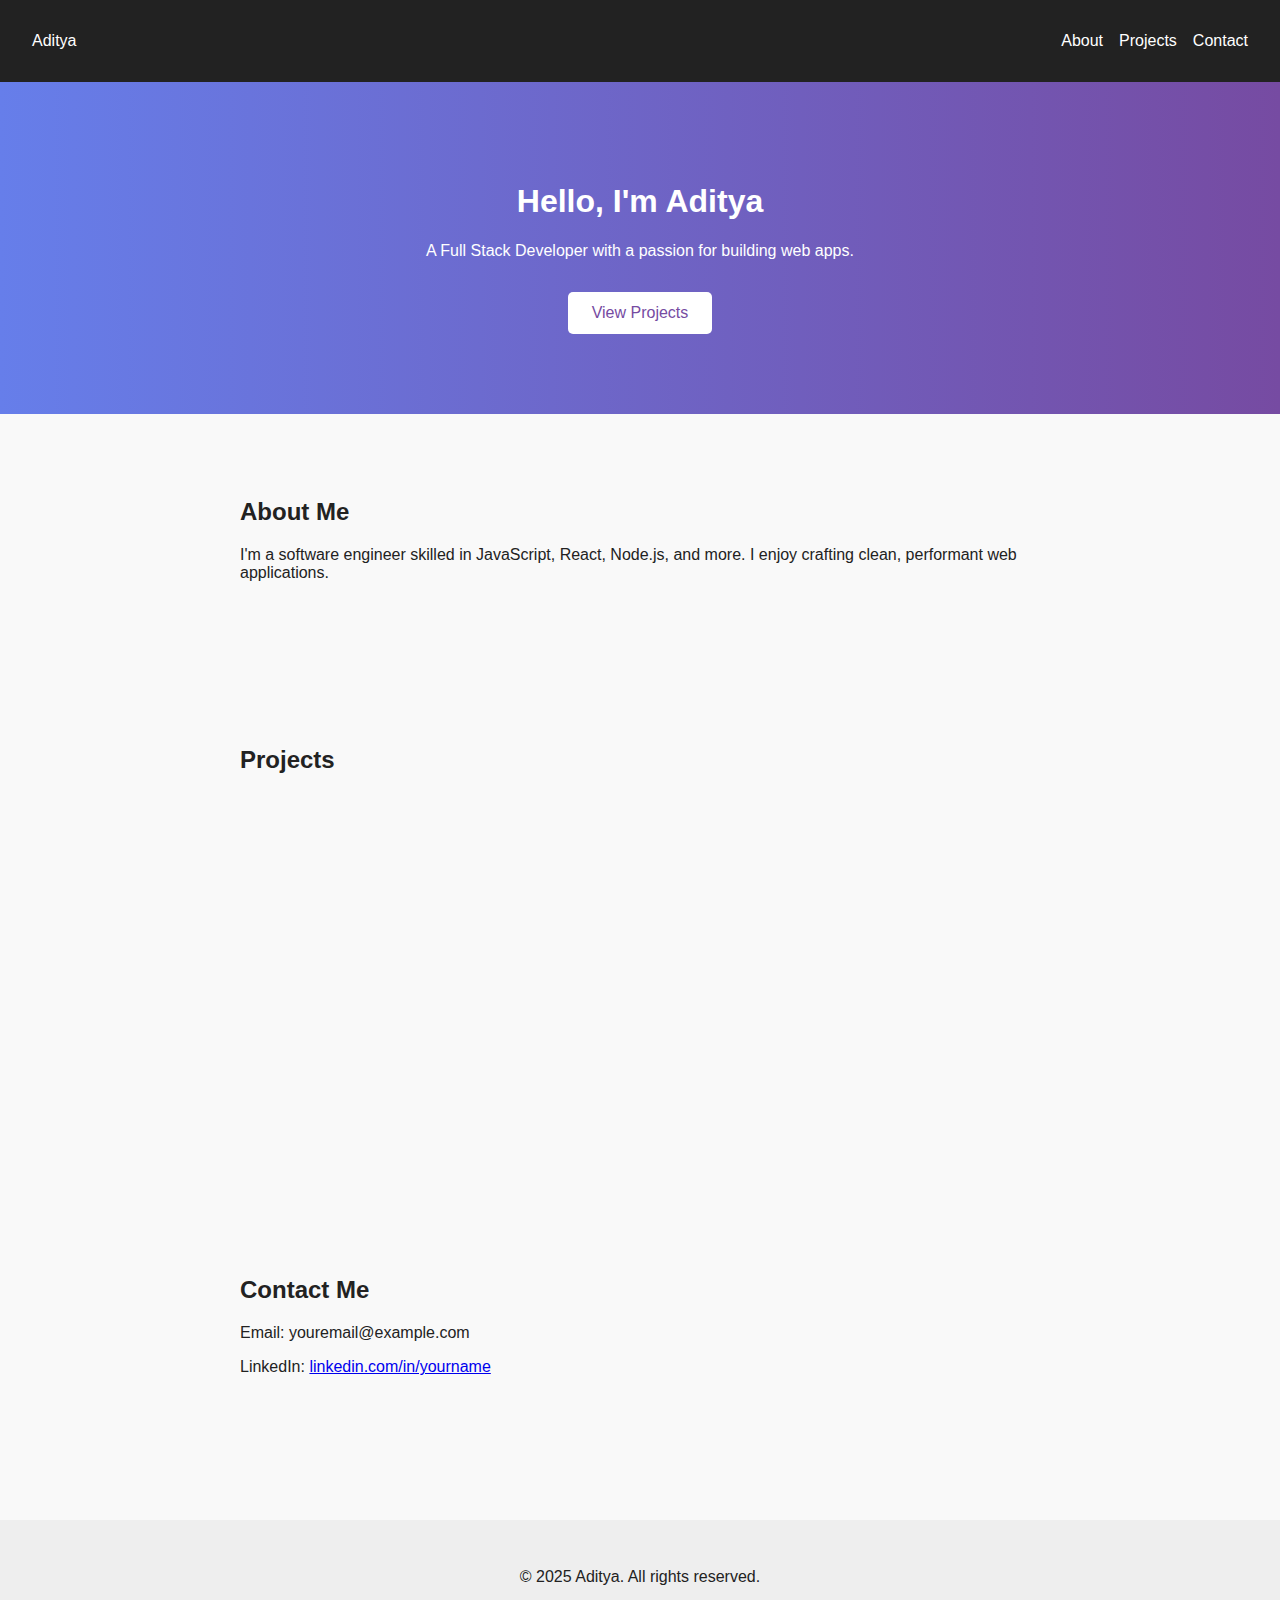
<file: Index.html>
<!DOCTYPE html>
<html lang="en">
<head>
  <meta charset="UTF-8" />
  <meta name="viewport" content="width=device-width, initial-scale=1.0"/>
  <title>Aditya | Portfolio</title>
  <link rel="stylesheet" href="style.css"/>
</head>
<body>
  <header class="navbar">
    <div class="logo">Aditya</div>
    <nav>
      <ul>
        <li><a href="#about">About</a></li>
        <li><a href="#projects">Projects</a></li>
        <li><a href="#contact">Contact</a></li>
      </ul>
    </nav>
  </header>

  <section class="hero">
    <h1>Hello, I'm Aditya</h1>
    <p>A Full Stack Developer with a passion for building web apps.</p>
    <a href="#projects" class="btn">View Projects</a>
  </section>

  <section id="about" class="section about">
    <h2>About Me</h2>
    <p>
      I'm a software engineer skilled in JavaScript, React, Node.js, and more.
      I enjoy crafting clean, performant web applications.
    </p>
  </section>

  <section id="projects" class="section projects">
    <h2>Projects</h2>
    <div class="project-card">
      <h3>Project One</h3>
      <p>A description of your first project. Maybe a weather app or portfolio site.</p>
      <a href="#" target="_blank">Live Demo</a>
    </div>
    <div class="project-card">
      <h3>Project Two</h3>
      <p>Description for another featured project. Maybe a to-do app or backend API.</p>
      <a href="#" target="_blank">GitHub Repo</a>
    </div>
  </section>

  <section id="contact" class="section contact">
    <h2>Contact Me</h2>
    <p>Email: youremail@example.com</p>
    <p>LinkedIn: <a href="#" target="_blank">linkedin.com/in/yourname</a></p>
  </section>

  <footer>
    <p>&copy; 2025 Aditya. All rights reserved.</p>
  </footer>
  <script src="script.js"></script>
</body>
</html>
</file>
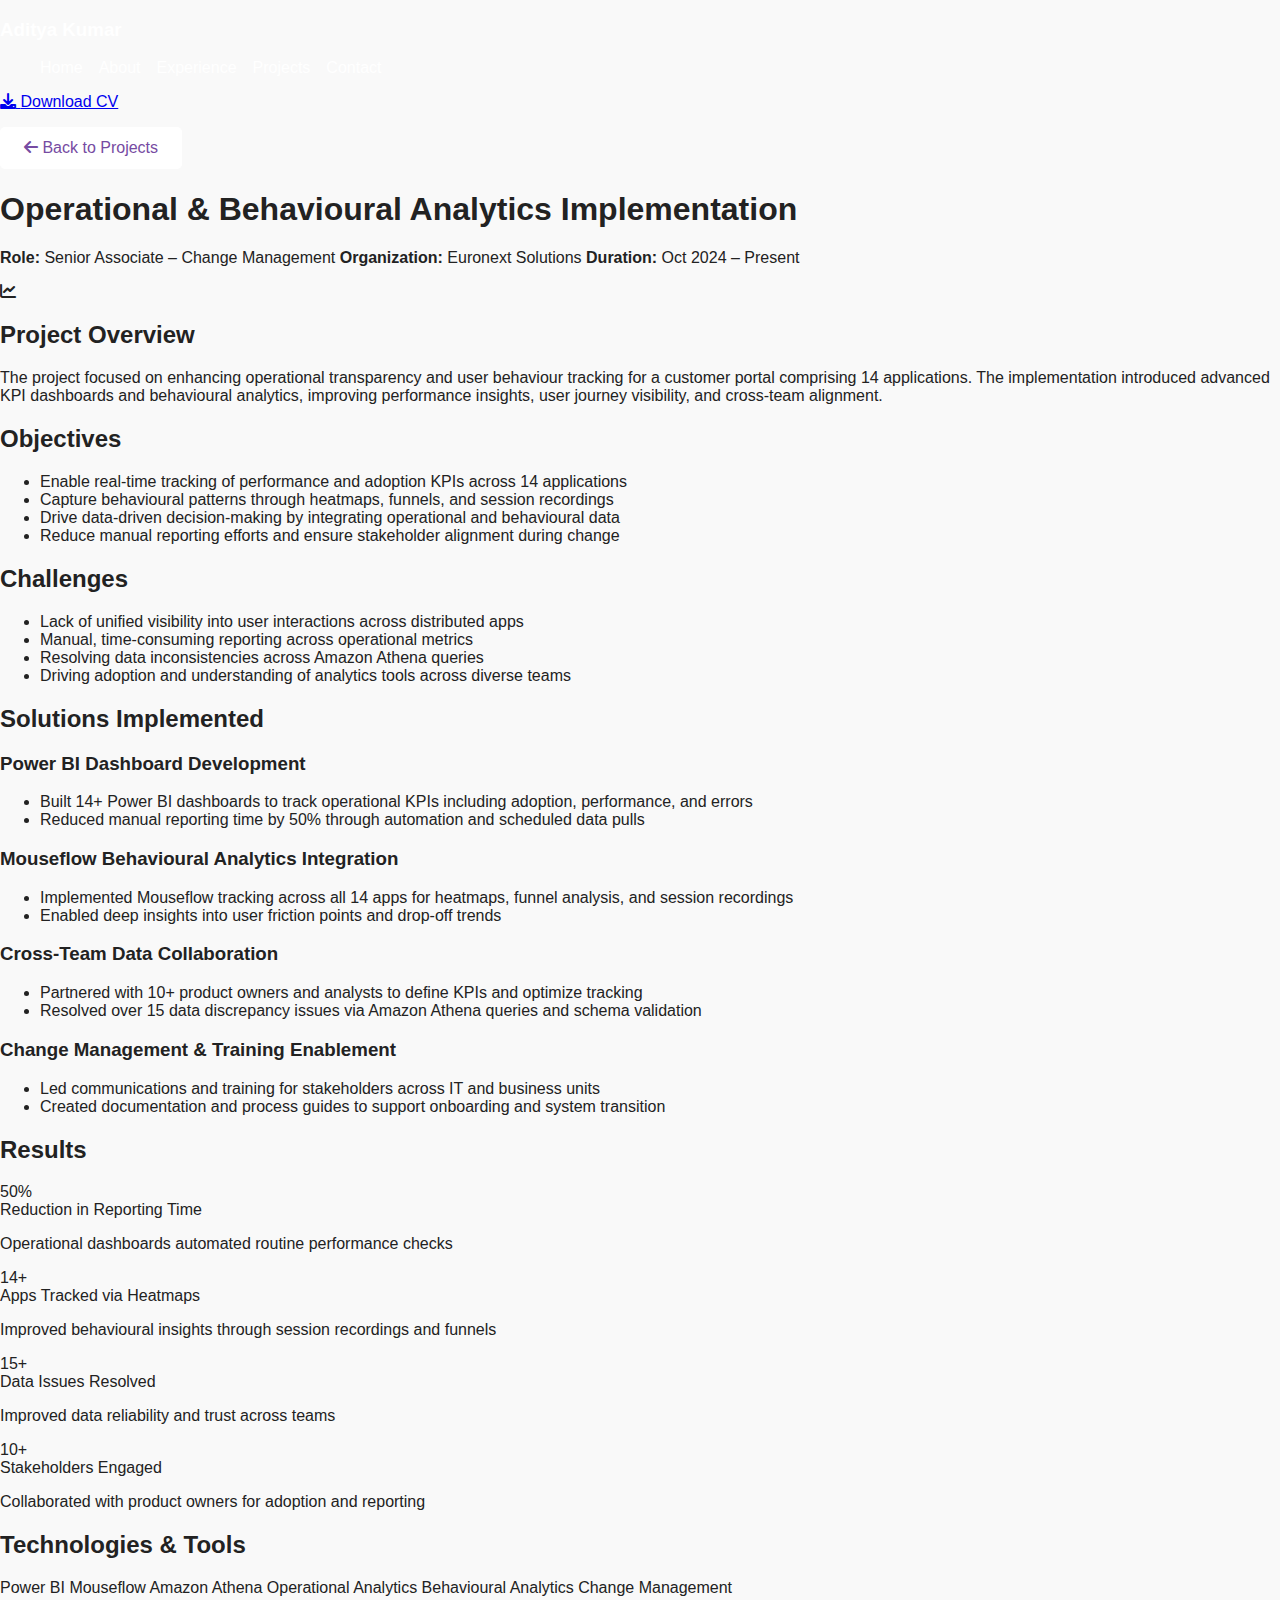
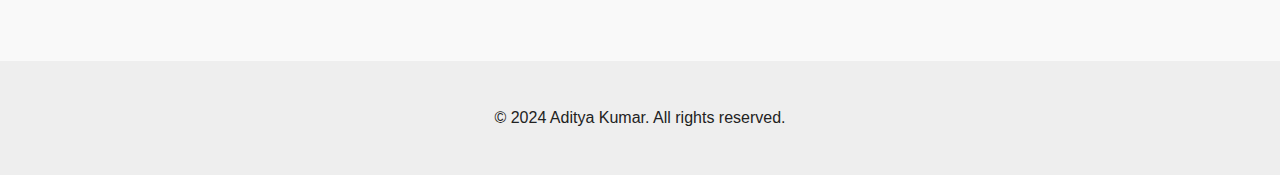
<file: Analytics.html>
<!DOCTYPE html>
<html lang="en">
<head>
    <meta charset="UTF-8">
    <meta name="viewport" content="width=device-width, initial-scale=1.0">
    <title>Operational & Behavioural Analytics - Aditya Kumar</title>
    <link rel="stylesheet" href="style.css">
    <link href="https://fonts.googleapis.com/css2?family=Inter:wght@300;400;500;600;700&display=swap" rel="stylesheet">
    <link href="https://cdnjs.cloudflare.com/ajax/libs/font-awesome/6.0.0/css/all.min.css" rel="stylesheet">
</head>
<body>
    <!-- Navigation -->
    <nav class="navbar">
        <div class="nav-container">
            <div class="nav-logo">
                <h3><a href="index.html">Aditya Kumar</a></h3>
            </div>
            <ul class="nav-menu">
                <li><a href="index.html#home" class="nav-link">Home</a></li>
                <li><a href="index.html#about" class="nav-link">About</a></li>
                <li><a href="index.html#experience" class="nav-link">Experience</a></li>
                <li><a href="index.html#projects" class="nav-link">Projects</a></li>
                <li><a href="index.html#contact" class="nav-link">Contact</a></li>
            </ul>
        </div>
    </nav>

    <!-- Sticky Download CV Button -->
    <div class="download-cv-btn">
        <a href="https://drive.google.com/file/d/1VFU47vDuNIZg5O_opxs4gQQQnoECKzjr/view?usp=sharing" target="_blank" class="btn-download-cv">
            <i class="fas fa-download"></i>
            <span>Download CV</span>
        </a>
    </div>

    <!-- Project Hero Section -->
    <section class="project-hero">
        <div class="container">
            <div class="project-hero-content">
                <div class="back-button">
                    <a href="index.html#projects" class="btn btn-secondary">
                        <i class="fas fa-arrow-left"></i> Back to Projects
                    </a>
                </div>
                <h1>Operational & Behavioural Analytics Implementation</h1>
                <p class="project-meta">
                    <span><strong>Role:</strong> Senior Associate – Change Management</span>
                    <span><strong>Organization:</strong> Euronext Solutions</span>
                    <span><strong>Duration:</strong> Oct 2024 – Present</span>
                </p>
            </div>
        </div>
    </section>

    <!-- Project Details -->
    <section class="project-details">
        <div class="container">
            <div class="project-image-container">
                <div class="project-visual">
                    <i class="fas fa-chart-line"></i>
                </div>
            </div>

            <div class="project-content">
                <div class="content-section">
                    <h2>Project Overview</h2>
                    <p>
                        The project focused on enhancing operational transparency and user behaviour tracking for a customer portal comprising 14 applications. The implementation introduced advanced KPI dashboards and behavioural analytics, improving performance insights, user journey visibility, and cross-team alignment.
                    </p>
                </div>

                <div class="content-section">
                    <h2>Objectives</h2>
                    <ul class="objectives-list">
                        <li>Enable real-time tracking of performance and adoption KPIs across 14 applications</li>
                        <li>Capture behavioural patterns through heatmaps, funnels, and session recordings</li>
                        <li>Drive data-driven decision-making by integrating operational and behavioural data</li>
                        <li>Reduce manual reporting efforts and ensure stakeholder alignment during change</li>
                    </ul>
                </div>

                <div class="content-section">
                    <h2>Challenges</h2>
                    <ul class="challenges-list">
                        <li>Lack of unified visibility into user interactions across distributed apps</li>
                        <li>Manual, time-consuming reporting across operational metrics</li>
                        <li>Resolving data inconsistencies across Amazon Athena queries</li>
                        <li>Driving adoption and understanding of analytics tools across diverse teams</li>
                    </ul>
                </div>

                <div class="content-section">
                    <h2>Solutions Implemented</h2>

                    <div class="solution-block">
                        <h3>Power BI Dashboard Development</h3>
                        <ul>
                            <li>Built 14+ Power BI dashboards to track operational KPIs including adoption, performance, and errors</li>
                            <li>Reduced manual reporting time by 50% through automation and scheduled data pulls</li>
                        </ul>
                    </div>

                    <div class="solution-block">
                        <h3>Mouseflow Behavioural Analytics Integration</h3>
                        <ul>
                            <li>Implemented Mouseflow tracking across all 14 apps for heatmaps, funnel analysis, and session recordings</li>
                            <li>Enabled deep insights into user friction points and drop-off trends</li>
                        </ul>
                    </div>

                    <div class="solution-block">
                        <h3>Cross-Team Data Collaboration</h3>
                        <ul>
                            <li>Partnered with 10+ product owners and analysts to define KPIs and optimize tracking</li>
                            <li>Resolved over 15 data discrepancy issues via Amazon Athena queries and schema validation</li>
                        </ul>
                    </div>

                    <div class="solution-block">
                        <h3>Change Management & Training Enablement</h3>
                        <ul>
                            <li>Led communications and training for stakeholders across IT and business units</li>
                            <li>Created documentation and process guides to support onboarding and system transition</li>
                        </ul>
                    </div>
                </div>

                <div class="content-section">
                    <h2>Results</h2>
                    <div class="results-grid">
                        <div class="result-card">
                            <div class="result-number">50%</div>
                            <div class="result-label">Reduction in Reporting Time</div>
                            <p>Operational dashboards automated routine performance checks</p>
                        </div>
                        <div class="result-card">
                            <div class="result-number">14+</div>
                            <div class="result-label">Apps Tracked via Heatmaps</div>
                            <p>Improved behavioural insights through session recordings and funnels</p>
                        </div>
                        <div class="result-card">
                            <div class="result-number">15+</div>
                            <div class="result-label">Data Issues Resolved</div>
                            <p>Improved data reliability and trust across teams</p>
                        </div>
                        <div class="result-card">
                            <div class="result-number">10+</div>
                            <div class="result-label">Stakeholders Engaged</div>
                            <p>Collaborated with product owners for adoption and reporting</p>
                        </div>
                    </div>
                </div>

                <div class="content-section">
                    <h2>Technologies & Tools</h2>
                    <div class="tech-tags">
                        <span class="tech-tag">Power BI</span>
                        <span class="tech-tag">Mouseflow</span>
                        <span class="tech-tag">Amazon Athena</span>
                        <span class="tech-tag">Operational Analytics</span>
                        <span class="tech-tag">Behavioural Analytics</span>
                        <span class="tech-tag">Change Management</span>
                    </div>
                </div>
            </div>
        </div>
    </section>

    <!-- Footer -->
    <footer class="footer">
        <div class="container">
            <p>&copy; 2024 Aditya Kumar. All rights reserved.</p>
        </div>
    </footer>
</body>
</html>
</file>
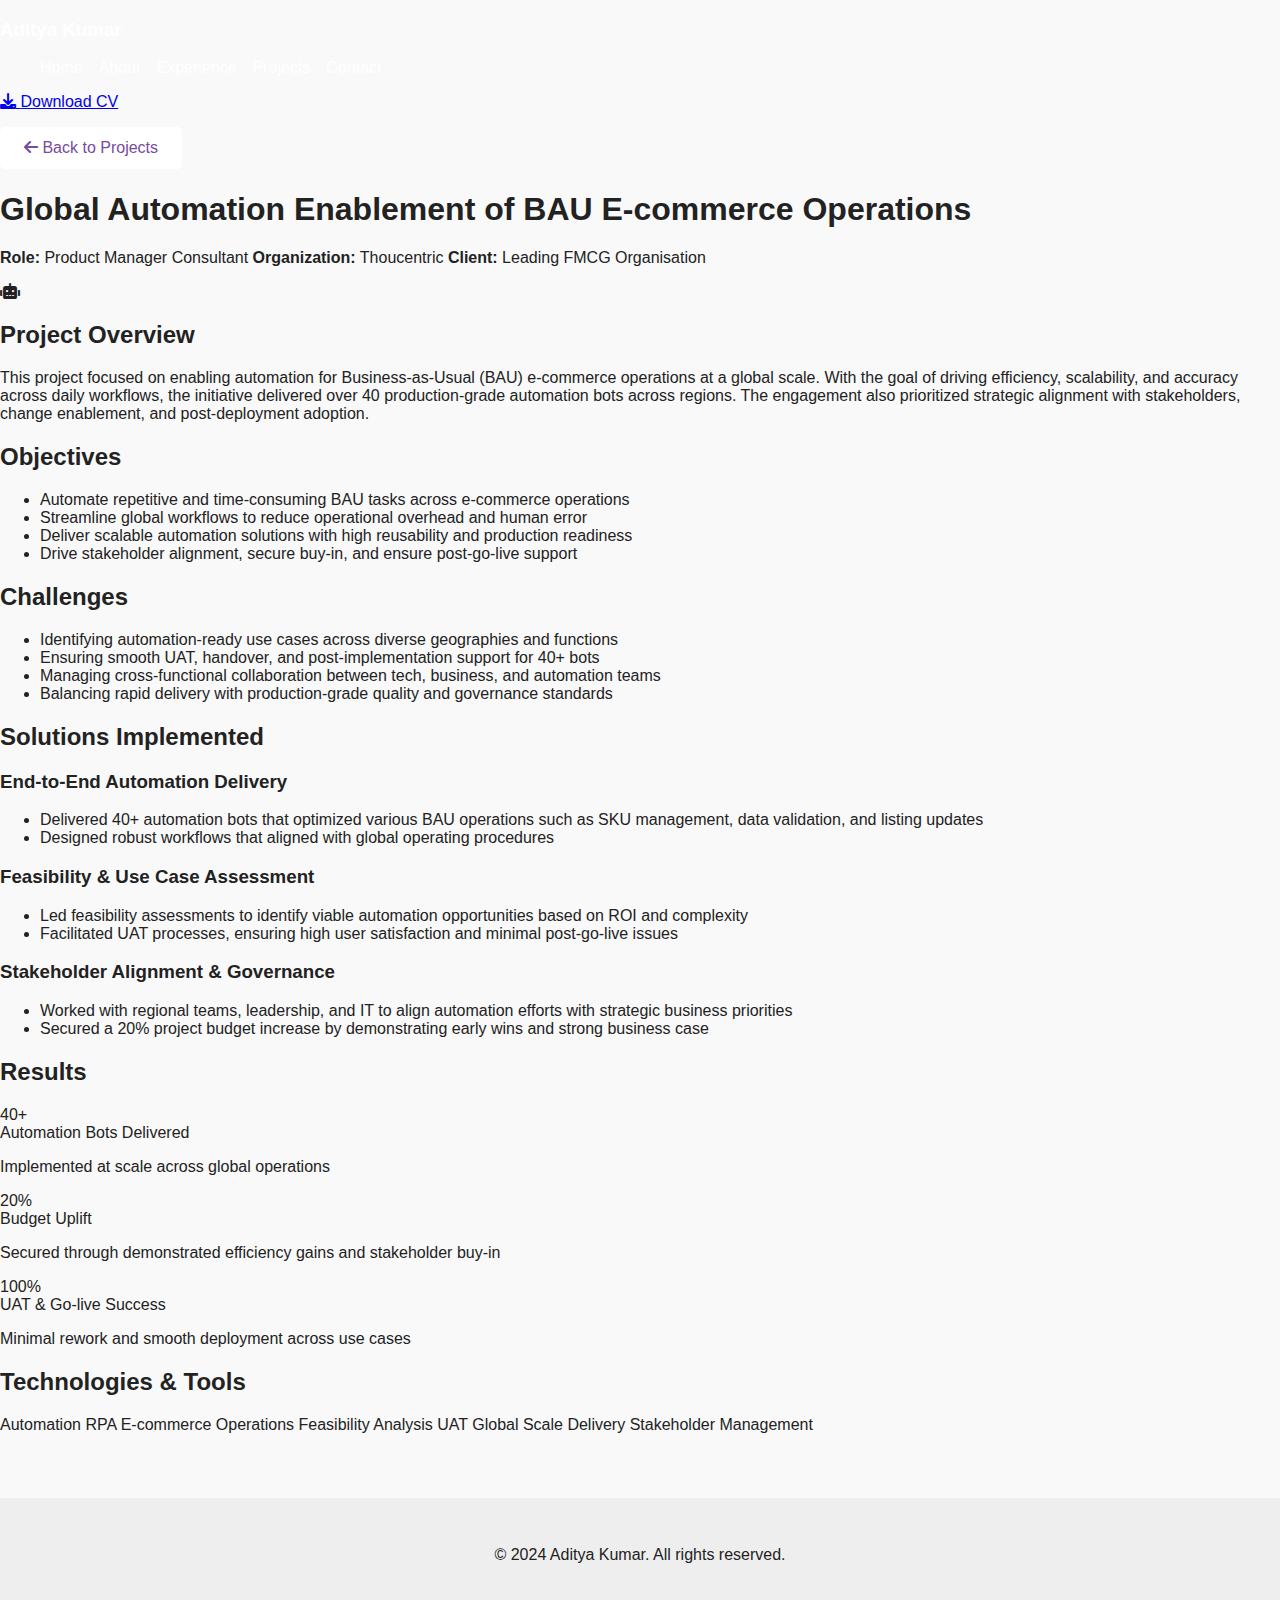
<file: Process Automation.html>
<!DOCTYPE html>
<html lang="en">
<head>
    <meta charset="UTF-8">
    <meta name="viewport" content="width=device-width, initial-scale=1.0">
    <title>BAU E-commerce Automation - Aditya Kumar</title>
    <link rel="stylesheet" href="style.css">
    <link href="https://fonts.googleapis.com/css2?family=Inter:wght@300;400;500;600;700&display=swap" rel="stylesheet">
    <link href="https://cdnjs.cloudflare.com/ajax/libs/font-awesome/6.0.0/css/all.min.css" rel="stylesheet">
</head>
<body>
    <!-- Navigation -->
    <nav class="navbar">
        <div class="nav-container">
            <div class="nav-logo">
                <h3><a href="index.html">Aditya Kumar</a></h3>
            </div>
            <ul class="nav-menu">
                <li><a href="index.html#home" class="nav-link">Home</a></li>
                <li><a href="index.html#about" class="nav-link">About</a></li>
                <li><a href="index.html#experience" class="nav-link">Experience</a></li>
                <li><a href="index.html#projects" class="nav-link">Projects</a></li>
                <li><a href="index.html#contact" class="nav-link">Contact</a></li>
            </ul>
        </div>
    </nav>

    <!-- Sticky Download CV Button -->
    <div class="download-cv-btn">
        <a href="https://drive.google.com/file/d/1VFU47vDuNIZg5O_opxs4gQQQnoECKzjr/view?usp=sharing" target="_blank" class="btn-download-cv">
            <i class="fas fa-download"></i>
            <span>Download CV</span>
        </a>
    </div>

    <!-- Project Hero Section -->
    <section class="project-hero">
        <div class="container">
            <div class="project-hero-content">
                <div class="back-button">
                    <a href="index.html#projects" class="btn btn-secondary">
                        <i class="fas fa-arrow-left"></i> Back to Projects
                    </a>
                </div>
                <h1>Global Automation Enablement of BAU E-commerce Operations</h1>
                <p class="project-meta">
                    <span><strong>Role:</strong> Product Manager Consultant</span>
                    <span><strong>Organization:</strong> Thoucentric</span>
                    <span><strong>Client:</strong> Leading FMCG Organisation</span>
                </p>
            </div>
        </div>
    </section>

    <!-- Project Details -->
    <section class="project-details">
        <div class="container">
            <div class="project-image-container">
                <div class="project-visual">
                    <i class="fas fa-robot"></i>
                </div>
            </div>

            <div class="project-content">
                <div class="content-section">
                    <h2>Project Overview</h2>
                    <p>
                        This project focused on enabling automation for Business-as-Usual (BAU) e-commerce operations at a global scale. With the goal of driving efficiency, scalability, and accuracy across daily workflows, the initiative delivered over 40 production-grade automation bots across regions. The engagement also prioritized strategic alignment with stakeholders, change enablement, and post-deployment adoption.
                    </p>
                </div>

                <div class="content-section">
                    <h2>Objectives</h2>
                    <ul class="objectives-list">
                        <li>Automate repetitive and time-consuming BAU tasks across e-commerce operations</li>
                        <li>Streamline global workflows to reduce operational overhead and human error</li>
                        <li>Deliver scalable automation solutions with high reusability and production readiness</li>
                        <li>Drive stakeholder alignment, secure buy-in, and ensure post-go-live support</li>
                    </ul>
                </div>

                <div class="content-section">
                    <h2>Challenges</h2>
                    <ul class="challenges-list">
                        <li>Identifying automation-ready use cases across diverse geographies and functions</li>
                        <li>Ensuring smooth UAT, handover, and post-implementation support for 40+ bots</li>
                        <li>Managing cross-functional collaboration between tech, business, and automation teams</li>
                        <li>Balancing rapid delivery with production-grade quality and governance standards</li>
                    </ul>
                </div>

                <div class="content-section">
                    <h2>Solutions Implemented</h2>

                    <div class="solution-block">
                        <h3>End-to-End Automation Delivery</h3>
                        <ul>
                            <li>Delivered 40+ automation bots that optimized various BAU operations such as SKU management, data validation, and listing updates</li>
                            <li>Designed robust workflows that aligned with global operating procedures</li>
                        </ul>
                    </div>

                    <div class="solution-block">
                        <h3>Feasibility & Use Case Assessment</h3>
                        <ul>
                            <li>Led feasibility assessments to identify viable automation opportunities based on ROI and complexity</li>
                            <li>Facilitated UAT processes, ensuring high user satisfaction and minimal post-go-live issues</li>
                        </ul>
                    </div>

                    <div class="solution-block">
                        <h3>Stakeholder Alignment & Governance</h3>
                        <ul>
                            <li>Worked with regional teams, leadership, and IT to align automation efforts with strategic business priorities</li>
                            <li>Secured a 20% project budget increase by demonstrating early wins and strong business case</li>
                        </ul>
                    </div>
                </div>

                <div class="content-section">
                    <h2>Results</h2>
                    <div class="results-grid">
                        <div class="result-card">
                            <div class="result-number">40+</div>
                            <div class="result-label">Automation Bots Delivered</div>
                            <p>Implemented at scale across global operations</p>
                        </div>
                        <div class="result-card">
                            <div class="result-number">20%</div>
                            <div class="result-label">Budget Uplift</div>
                            <p>Secured through demonstrated efficiency gains and stakeholder buy-in</p>
                        </div>
                        <div class="result-card">
                            <div class="result-number">100%</div>
                            <div class="result-label">UAT & Go-live Success</div>
                            <p>Minimal rework and smooth deployment across use cases</p>
                        </div>
                    </div>
                </div>

                <div class="content-section">
                    <h2>Technologies & Tools</h2>
                    <div class="tech-tags">
                        <span class="tech-tag">Automation</span>
                        <span class="tech-tag">RPA</span>
                        <span class="tech-tag">E-commerce Operations</span>
                        <span class="tech-tag">Feasibility Analysis</span>
                        <span class="tech-tag">UAT</span>
                        <span class="tech-tag">Global Scale Delivery</span>
                        <span class="tech-tag">Stakeholder Management</span>
                    </div>
                </div>
            </div>
        </div>
    </section>

    <!-- Footer -->
    <footer class="footer">
        <div class="container">
            <p>&copy; 2024 Aditya Kumar. All rights reserved.</p>
        </div>
    </footer>
</body>
</html>
</file>
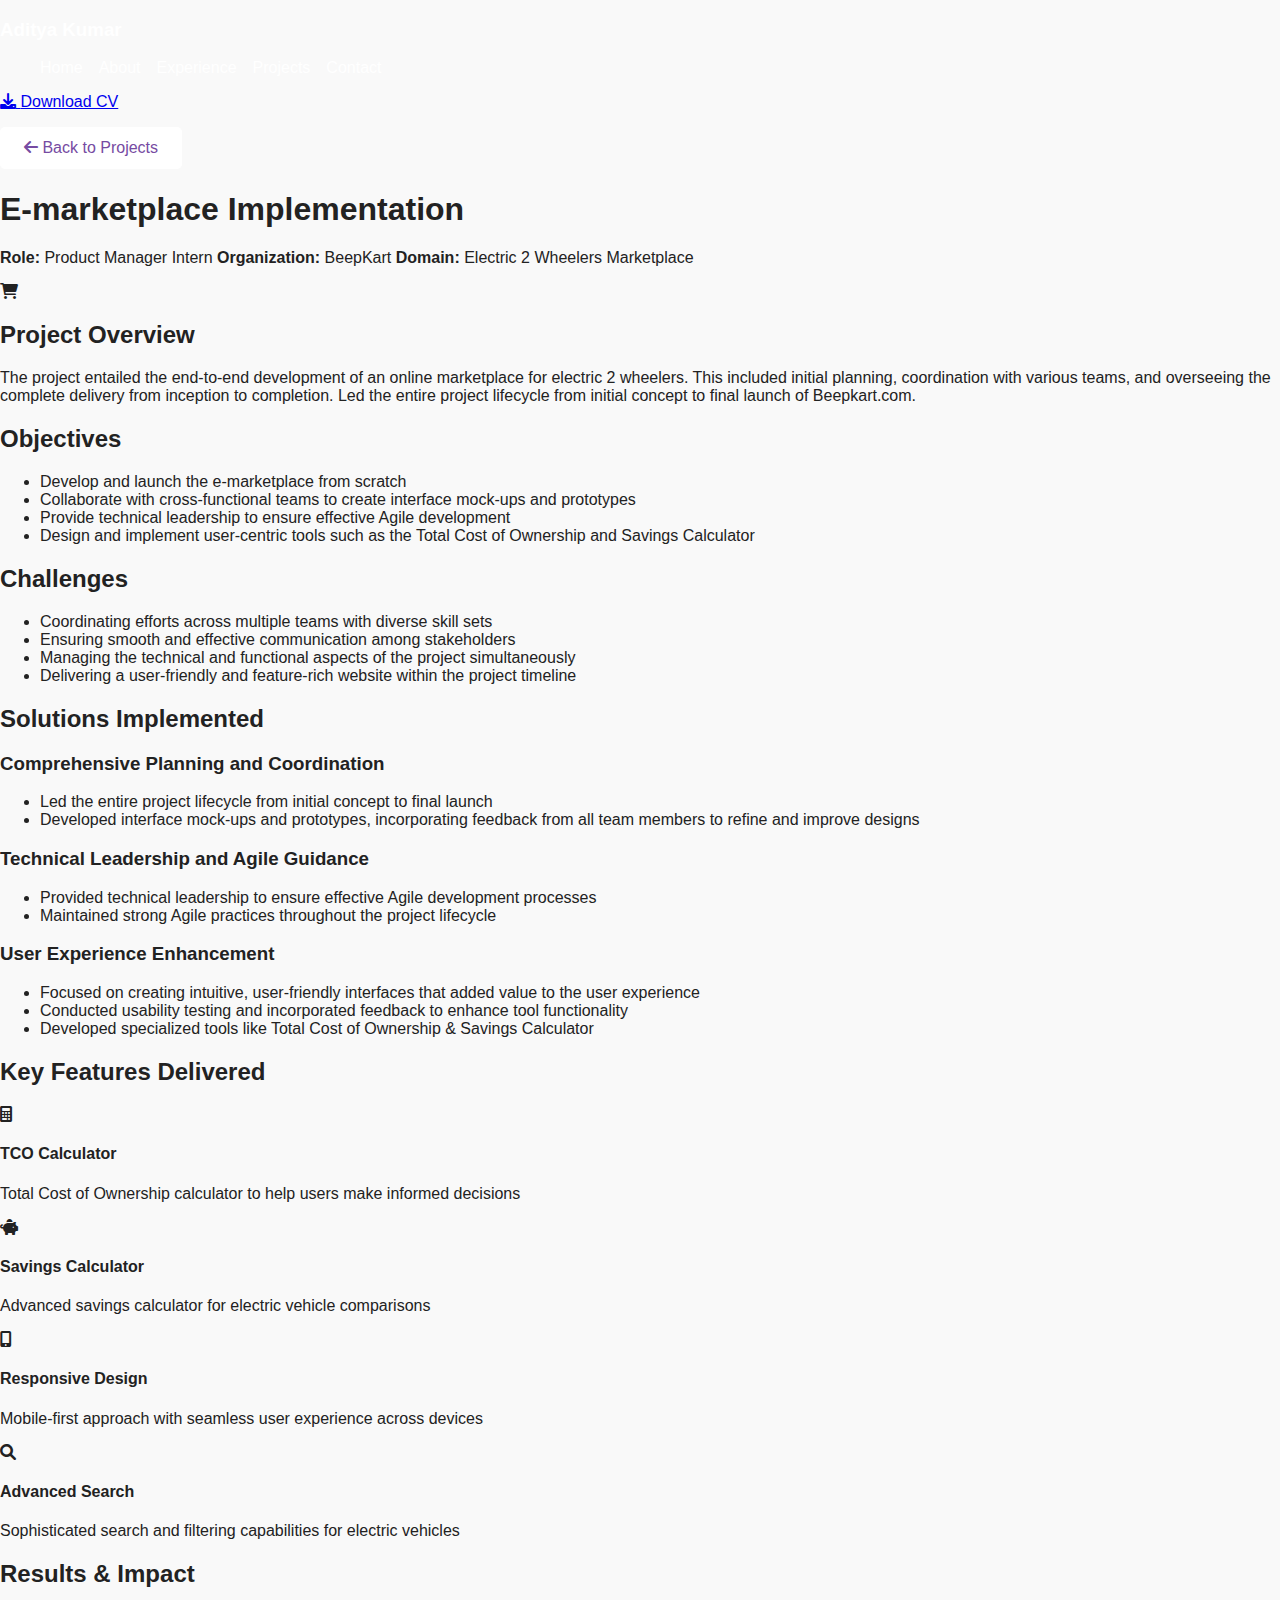
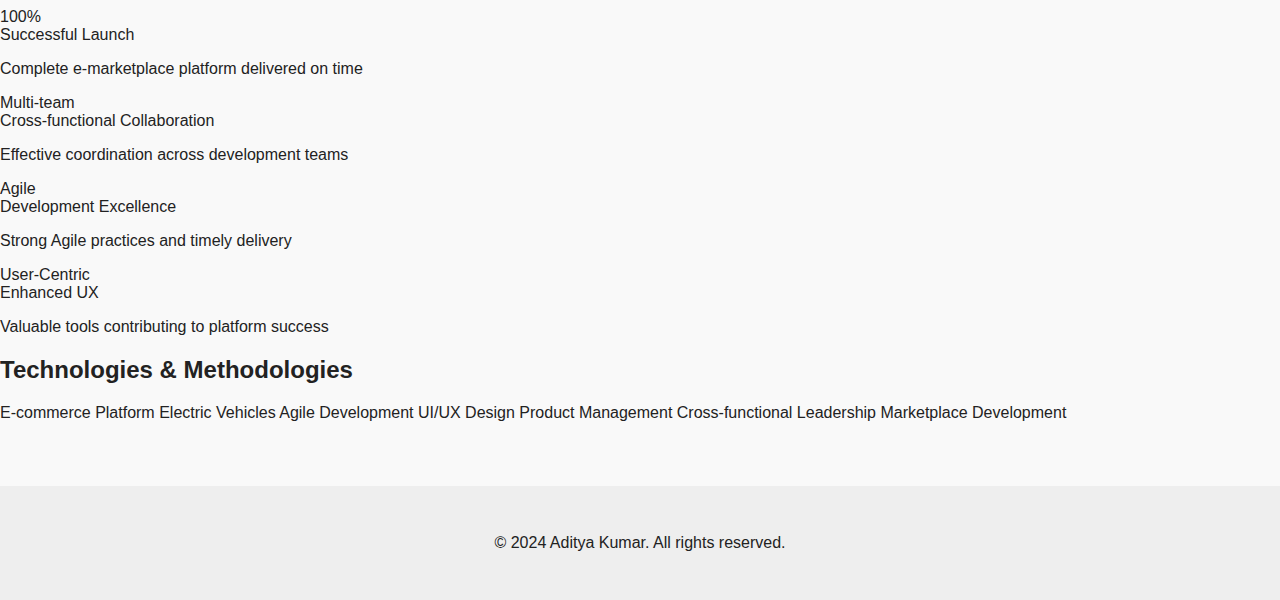
<file: project-beepkart.html>
<!DOCTYPE html>
<html lang="en">
<head>
    <meta charset="UTF-8">
    <meta name="viewport" content="width=device-width, initial-scale=1.0">
    <title>E-marketplace Implementation - Aditya Kumar</title>
    <link rel="stylesheet" href="style.css">
    <link href="https://fonts.googleapis.com/css2?family=Inter:wght@300;400;500;600;700&display=swap" rel="stylesheet">
    <link href="https://cdnjs.cloudflare.com/ajax/libs/font-awesome/6.0.0/css/all.min.css" rel="stylesheet">
</head>
<body>
    <!-- Navigation -->
    <nav class="navbar">
        <div class="nav-container">
            <div class="nav-logo">
                <h3><a href="index.html">Aditya Kumar</a></h3>
            </div>
            <ul class="nav-menu">
                <li><a href="index.html#home" class="nav-link">Home</a></li>
                <li><a href="index.html#about" class="nav-link">About</a></li>
                <li><a href="index.html#experience" class="nav-link">Experience</a></li>
                <li><a href="index.html#projects" class="nav-link">Projects</a></li>
                <li><a href="index.html#contact" class="nav-link">Contact</a></li>
            </ul>
        </div>
    </nav>

    <!-- Sticky Download CV Button -->
    <div class="download-cv-btn">
        <a href="https://drive.google.com/file/d/1VFU47vDuNIZg5O_opxs4gQQQnoECKzjr/view?usp=sharing" target="_blank" class="btn-download-cv">
            <i class="fas fa-download"></i>
            <span>Download CV</span>
        </a>
    </div>

    <!-- Project Hero Section -->
    <section class="project-hero">
        <div class="container">
            <div class="project-hero-content">
                <div class="back-button">
                    <a href="index.html#projects" class="btn btn-secondary">
                        <i class="fas fa-arrow-left"></i> Back to Projects
                    </a>
                </div>
                <h1>E-marketplace Implementation</h1>
                <p class="project-meta">
                    <span><strong>Role:</strong> Product Manager Intern</span>
                    <span><strong>Organization:</strong> BeepKart</span>
                    <span><strong>Domain:</strong> Electric 2 Wheelers Marketplace</span>
                </p>
            </div>
        </div>
    </section>

    <!-- Project Details -->
    <section class="project-details">
        <div class="container">
            <div class="project-image-container">
                <div class="project-visual">
                    <i class="fas fa-shopping-cart"></i>
                </div>
            </div>

            <div class="project-content">
                <div class="content-section">
                    <h2>Project Overview</h2>
                    <p>The project entailed the end-to-end development of an online marketplace for electric 2 wheelers. This included initial planning, coordination with various teams, and overseeing the complete delivery from inception to completion. Led the entire project lifecycle from initial concept to final launch of Beepkart.com.</p>
                </div>

                <div class="content-section">
                    <h2>Objectives</h2>
                    <ul class="objectives-list">
                        <li>Develop and launch the e-marketplace from scratch</li>
                        <li>Collaborate with cross-functional teams to create interface mock-ups and prototypes</li>
                        <li>Provide technical leadership to ensure effective Agile development</li>
                        <li>Design and implement user-centric tools such as the Total Cost of Ownership and Savings Calculator</li>
                    </ul>
                </div>

                <div class="content-section">
                    <h2>Challenges</h2>
                    <ul class="challenges-list">
                        <li>Coordinating efforts across multiple teams with diverse skill sets</li>
                        <li>Ensuring smooth and effective communication among stakeholders</li>
                        <li>Managing the technical and functional aspects of the project simultaneously</li>
                        <li>Delivering a user-friendly and feature-rich website within the project timeline</li>
                    </ul>
                </div>

                <div class="content-section">
                    <h2>Solutions Implemented</h2>
                    
                    <div class="solution-block">
                        <h3>Comprehensive Planning and Coordination</h3>
                        <ul>
                            <li>Led the entire project lifecycle from initial concept to final launch</li>
                            <li>Developed interface mock-ups and prototypes, incorporating feedback from all team members to refine and improve designs</li>
                        </ul>
                    </div>

                    <div class="solution-block">
                        <h3>Technical Leadership and Agile Guidance</h3>
                        <ul>
                            <li>Provided technical leadership to ensure effective Agile development processes</li>
                            <li>Maintained strong Agile practices throughout the project lifecycle</li>
                        </ul>
                    </div>

                    <div class="solution-block">
                        <h3>User Experience Enhancement</h3>
                        <ul>
                            <li>Focused on creating intuitive, user-friendly interfaces that added value to the user experience</li>
                            <li>Conducted usability testing and incorporated feedback to enhance tool functionality</li>
                            <li>Developed specialized tools like Total Cost of Ownership & Savings Calculator</li>
                        </ul>
                    </div>
                </div>

                <div class="content-section">
                    <h2>Key Features Delivered</h2>
                    <div class="features-grid">
                        <div class="feature-card">
                            <i class="fas fa-calculator"></i>
                            <h4>TCO Calculator</h4>
                            <p>Total Cost of Ownership calculator to help users make informed decisions</p>
                        </div>
                        <div class="feature-card">
                            <i class="fas fa-piggy-bank"></i>
                            <h4>Savings Calculator</h4>
                            <p>Advanced savings calculator for electric vehicle comparisons</p>
                        </div>
                        <div class="feature-card">
                            <i class="fas fa-mobile-alt"></i>
                            <h4>Responsive Design</h4>
                            <p>Mobile-first approach with seamless user experience across devices</p>
                        </div>
                        <div class="feature-card">
                            <i class="fas fa-search"></i>
                            <h4>Advanced Search</h4>
                            <p>Sophisticated search and filtering capabilities for electric vehicles</p>
                        </div>
                    </div>
                </div>

                <div class="content-section">
                    <h2>Results & Impact</h2>
                    <div class="results-grid">
                        <div class="result-card">
                            <div class="result-number">100%</div>
                            <div class="result-label">Successful Launch</div>
                            <p>Complete e-marketplace platform delivered on time</p>
                        </div>
                        <div class="result-card">
                            <div class="result-number">Multi-team</div>
                            <div class="result-label">Cross-functional Collaboration</div>
                            <p>Effective coordination across development teams</p>
                        </div>
                        <div class="result-card">
                            <div class="result-number">Agile</div>
                            <div class="result-label">Development Excellence</div>
                            <p>Strong Agile practices and timely delivery</p>
                        </div>
                        <div class="result-card">
                            <div class="result-number">User-Centric</div>
                            <div class="result-label">Enhanced UX</div>
                            <p>Valuable tools contributing to platform success</p>
                        </div>
                    </div>
                </div>

                <div class="content-section">
                    <h2>Technologies & Methodologies</h2>
                    <div class="tech-tags">
                        <span class="tech-tag">E-commerce Platform</span>
                        <span class="tech-tag">Electric Vehicles</span>
                        <span class="tech-tag">Agile Development</span>
                        <span class="tech-tag">UI/UX Design</span>
                        <span class="tech-tag">Product Management</span>
                        <span class="tech-tag">Cross-functional Leadership</span>
                        <span class="tech-tag">Marketplace Development</span>
                    </div>
                </div>
            </div>
        </div>
    </section>

    <!-- Footer -->
    <footer class="footer">
        <div class="container">
            <p>&copy; 2024 Aditya Kumar. All rights reserved.</p>
        </div>
    </footer>
</body>
</html>
</file>
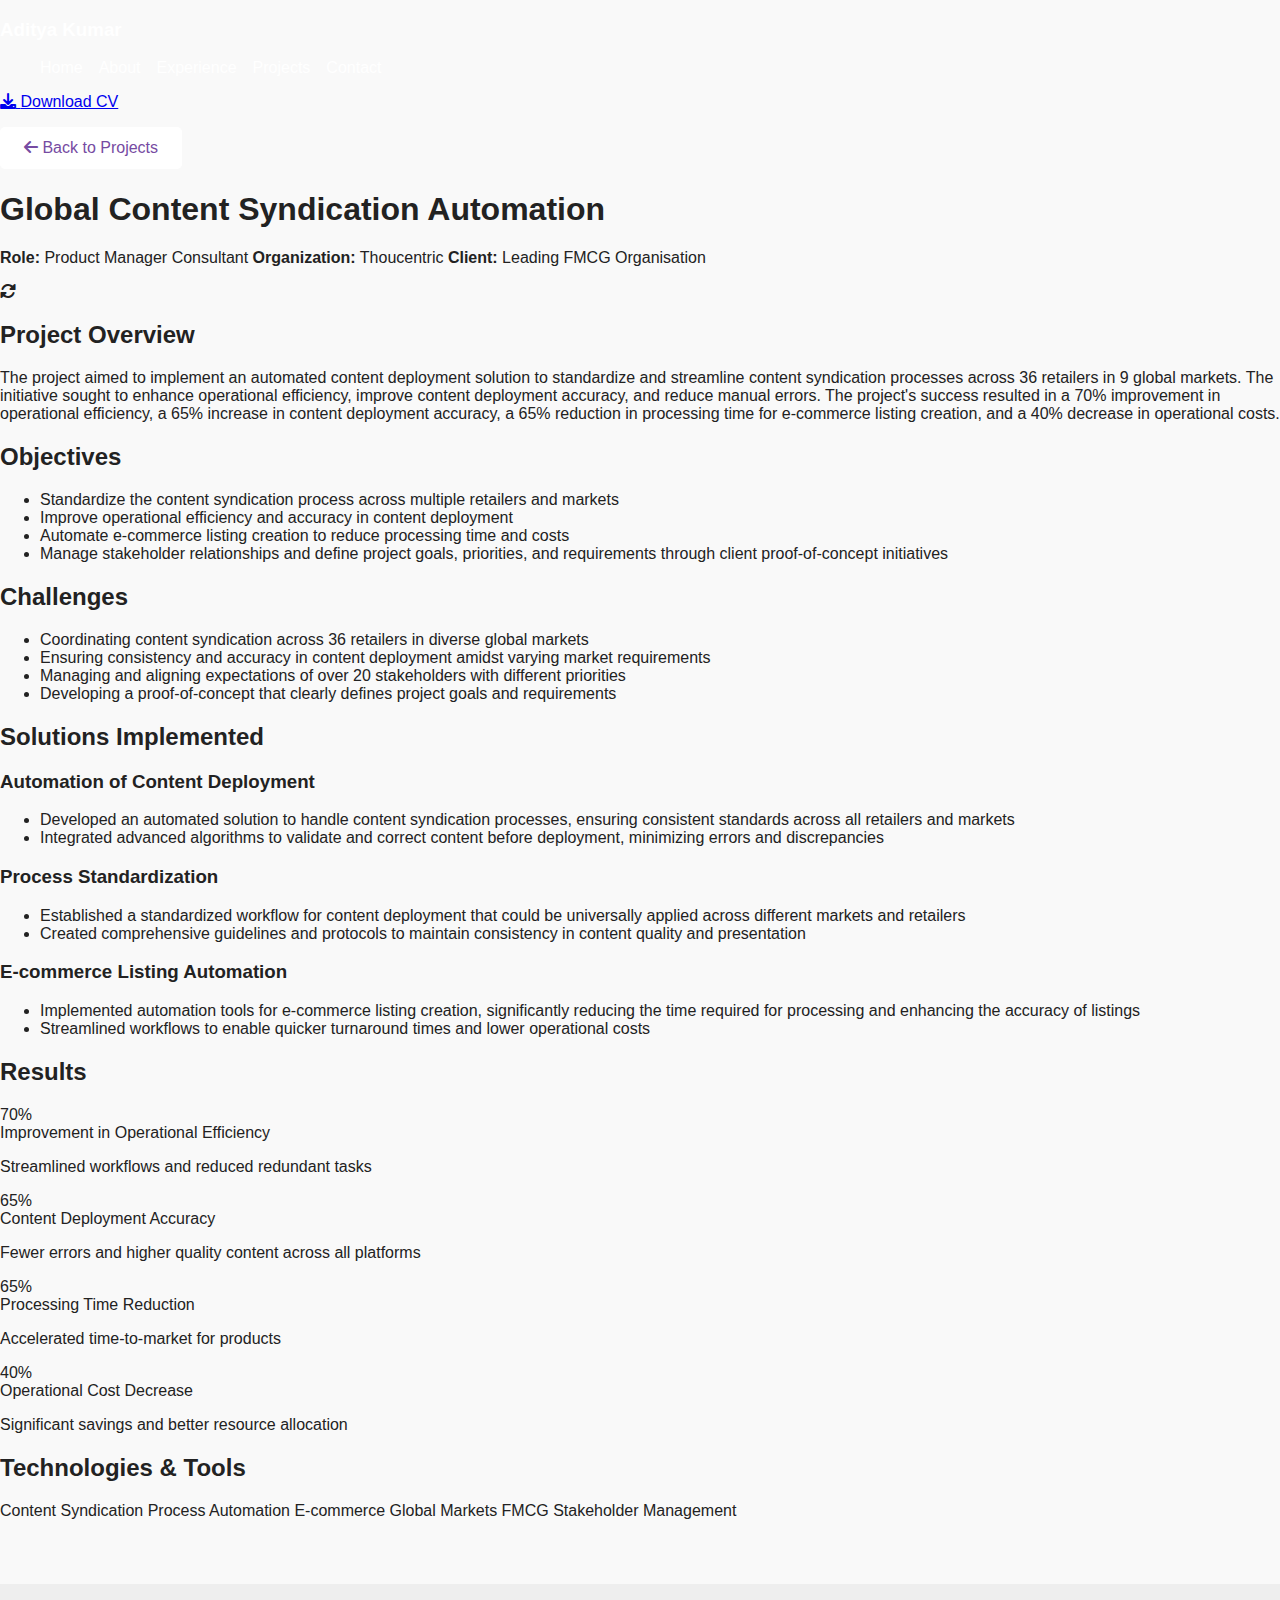
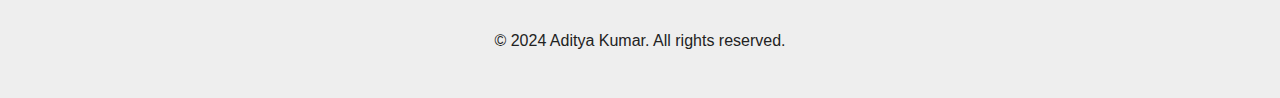
<file: project-content-syndication.html>
<!DOCTYPE html>
<html lang="en">
<head>
    <meta charset="UTF-8">
    <meta name="viewport" content="width=device-width, initial-scale=1.0">
    <title>Global Content Syndication Automation - Aditya Kumar</title>
    <link rel="stylesheet" href="style.css">
    <link href="https://fonts.googleapis.com/css2?family=Inter:wght@300;400;500;600;700&display=swap" rel="stylesheet">
    <link href="https://cdnjs.cloudflare.com/ajax/libs/font-awesome/6.0.0/css/all.min.css" rel="stylesheet">
</head>
<body>
    <!-- Navigation -->
    <nav class="navbar">
        <div class="nav-container">
            <div class="nav-logo">
                <h3><a href="index.html">Aditya Kumar</a></h3>
            </div>
            <ul class="nav-menu">
                <li><a href="index.html#home" class="nav-link">Home</a></li>
                <li><a href="index.html#about" class="nav-link">About</a></li>
                <li><a href="index.html#experience" class="nav-link">Experience</a></li>
                <li><a href="index.html#projects" class="nav-link">Projects</a></li>
                <li><a href="index.html#contact" class="nav-link">Contact</a></li>
            </ul>
        </div>
    </nav>

    <!-- Sticky Download CV Button -->
    <div class="download-cv-btn">
        <a href="https://drive.google.com/file/d/1VFU47vDuNIZg5O_opxs4gQQQnoECKzjr/view?usp=sharing" target="_blank" class="btn-download-cv">
            <i class="fas fa-download"></i>
            <span>Download CV</span>
        </a>
    </div>

    <!-- Project Hero Section -->
    <section class="project-hero">
        <div class="container">
            <div class="project-hero-content">
                <div class="back-button">
                    <a href="index.html#projects" class="btn btn-secondary">
                        <i class="fas fa-arrow-left"></i> Back to Projects
                    </a>
                </div>
                <h1>Global Content Syndication Automation</h1>
                <p class="project-meta">
                    <span><strong>Role:</strong> Product Manager Consultant</span>
                    <span><strong>Organization:</strong> Thoucentric</span>
                    <span><strong>Client:</strong> Leading FMCG Organisation</span>
                </p>
            </div>
        </div>
    </section>

    <!-- Project Details -->
    <section class="project-details">
        <div class="container">
            <div class="project-image-container">
                <div class="project-visual">
                    <i class="fas fa-sync-alt"></i>
                </div>
            </div>

            <div class="project-content">
                <div class="content-section">
                    <h2>Project Overview</h2>
                    <p>The project aimed to implement an automated content deployment solution to standardize and streamline content syndication processes across 36 retailers in 9 global markets. The initiative sought to enhance operational efficiency, improve content deployment accuracy, and reduce manual errors. The project's success resulted in a 70% improvement in operational efficiency, a 65% increase in content deployment accuracy, a 65% reduction in processing time for e-commerce listing creation, and a 40% decrease in operational costs.</p>
                </div>

                <div class="content-section">
                    <h2>Objectives</h2>
                    <ul class="objectives-list">
                        <li>Standardize the content syndication process across multiple retailers and markets</li>
                        <li>Improve operational efficiency and accuracy in content deployment</li>
                        <li>Automate e-commerce listing creation to reduce processing time and costs</li>
                        <li>Manage stakeholder relationships and define project goals, priorities, and requirements through client proof-of-concept initiatives</li>
                    </ul>
                </div>

                <div class="content-section">
                    <h2>Challenges</h2>
                    <ul class="challenges-list">
                        <li>Coordinating content syndication across 36 retailers in diverse global markets</li>
                        <li>Ensuring consistency and accuracy in content deployment amidst varying market requirements</li>
                        <li>Managing and aligning expectations of over 20 stakeholders with different priorities</li>
                        <li>Developing a proof-of-concept that clearly defines project goals and requirements</li>
                    </ul>
                </div>

                <div class="content-section">
                    <h2>Solutions Implemented</h2>
                    
                    <div class="solution-block">
                        <h3>Automation of Content Deployment</h3>
                        <ul>
                            <li>Developed an automated solution to handle content syndication processes, ensuring consistent standards across all retailers and markets</li>
                            <li>Integrated advanced algorithms to validate and correct content before deployment, minimizing errors and discrepancies</li>
                        </ul>
                    </div>

                    <div class="solution-block">
                        <h3>Process Standardization</h3>
                        <ul>
                            <li>Established a standardized workflow for content deployment that could be universally applied across different markets and retailers</li>
                            <li>Created comprehensive guidelines and protocols to maintain consistency in content quality and presentation</li>
                        </ul>
                    </div>

                    <div class="solution-block">
                        <h3>E-commerce Listing Automation</h3>
                        <ul>
                            <li>Implemented automation tools for e-commerce listing creation, significantly reducing the time required for processing and enhancing the accuracy of listings</li>
                            <li>Streamlined workflows to enable quicker turnaround times and lower operational costs</li>
                        </ul>
                    </div>
                </div>

                <div class="content-section">
                    <h2>Results</h2>
                    <div class="results-grid">
                        <div class="result-card">
                            <div class="result-number">70%</div>
                            <div class="result-label">Improvement in Operational Efficiency</div>
                            <p>Streamlined workflows and reduced redundant tasks</p>
                        </div>
                        <div class="result-card">
                            <div class="result-number">65%</div>
                            <div class="result-label">Content Deployment Accuracy</div>
                            <p>Fewer errors and higher quality content across all platforms</p>
                        </div>
                        <div class="result-card">
                            <div class="result-number">65%</div>
                            <div class="result-label">Processing Time Reduction</div>
                            <p>Accelerated time-to-market for products</p>
                        </div>
                        <div class="result-card">
                            <div class="result-number">40%</div>
                            <div class="result-label">Operational Cost Decrease</div>
                            <p>Significant savings and better resource allocation</p>
                        </div>
                    </div>
                </div>

                <div class="content-section">
                    <h2>Technologies & Tools</h2>
                    <div class="tech-tags">
                        <span class="tech-tag">Content Syndication</span>
                        <span class="tech-tag">Process Automation</span>
                        <span class="tech-tag">E-commerce</span>
                        <span class="tech-tag">Global Markets</span>
                        <span class="tech-tag">FMCG</span>
                        <span class="tech-tag">Stakeholder Management</span>
                    </div>
                </div>
            </div>
        </div>
    </section>

    <!-- Footer -->
    <footer class="footer">
        <div class="container">
            <p>&copy; 2024 Aditya Kumar. All rights reserved.</p>
        </div>
    </footer>
</body>
</html>
</file>
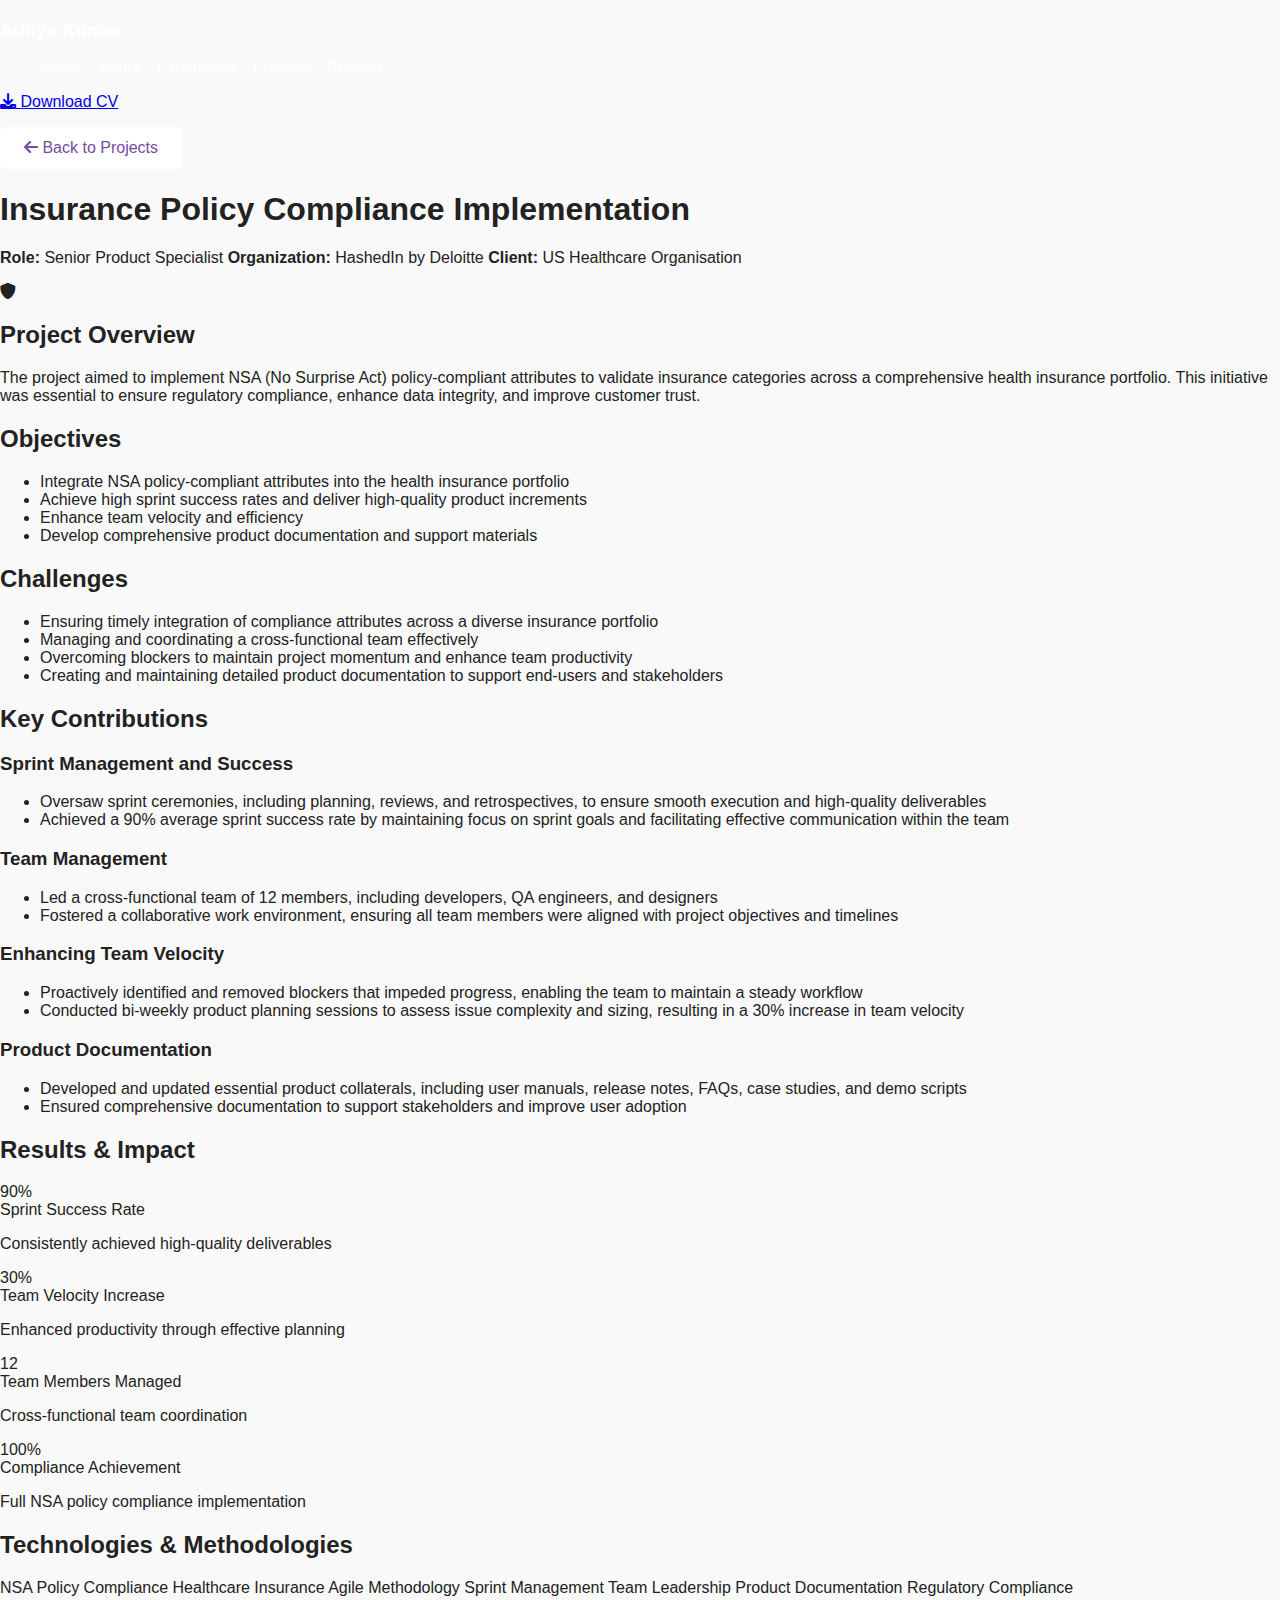
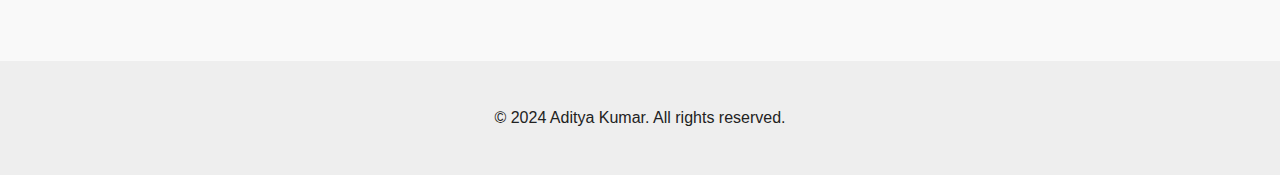
<file: project-insurance-compliance.html>
<!DOCTYPE html>
<html lang="en">
<head>
    <meta charset="UTF-8">
    <meta name="viewport" content="width=device-width, initial-scale=1.0">
    <title>Insurance Policy Compliance Implementation - Aditya Kumar</title>
    <link rel="stylesheet" href="style.css">
    <link href="https://fonts.googleapis.com/css2?family=Inter:wght@300;400;500;600;700&display=swap" rel="stylesheet">
    <link href="https://cdnjs.cloudflare.com/ajax/libs/font-awesome/6.0.0/css/all.min.css" rel="stylesheet">
</head>
<body>
    <!-- Navigation -->
    <nav class="navbar">
        <div class="nav-container">
            <div class="nav-logo">
                <h3><a href="index.html">Aditya Kumar</a></h3>
            </div>
            <ul class="nav-menu">
                <li><a href="index.html#home" class="nav-link">Home</a></li>
                <li><a href="index.html#about" class="nav-link">About</a></li>
                <li><a href="index.html#experience" class="nav-link">Experience</a></li>
                <li><a href="index.html#projects" class="nav-link">Projects</a></li>
                <li><a href="index.html#contact" class="nav-link">Contact</a></li>
            </ul>
        </div>
    </nav>

    <!-- Sticky Download CV Button -->
    <div class="download-cv-btn">
        <a href="https://drive.google.com/file/d/1VFU47vDuNIZg5O_opxs4gQQQnoECKzjr/view?usp=sharing" target="_blank" class="btn-download-cv">
            <i class="fas fa-download"></i>
            <span>Download CV</span>
        </a>
    </div>

    <!-- Project Hero Section -->
    <section class="project-hero">
        <div class="container">
            <div class="project-hero-content">
                <div class="back-button">
                    <a href="index.html#projects" class="btn btn-secondary">
                        <i class="fas fa-arrow-left"></i> Back to Projects
                    </a>
                </div>
                <h1>Insurance Policy Compliance Implementation</h1>
                <p class="project-meta">
                    <span><strong>Role:</strong> Senior Product Specialist</span>
                    <span><strong>Organization:</strong> HashedIn by Deloitte</span>
                    <span><strong>Client:</strong> US Healthcare Organisation</span>
                </p>
            </div>
        </div>
    </section>

    <!-- Project Details -->
    <section class="project-details">
        <div class="container">
            <div class="project-image-container">
                <div class="project-visual">
                    <i class="fas fa-shield-alt"></i>
                </div>
            </div>

            <div class="project-content">
                <div class="content-section">
                    <h2>Project Overview</h2>
                    <p>The project aimed to implement NSA (No Surprise Act) policy-compliant attributes to validate insurance categories across a comprehensive health insurance portfolio. This initiative was essential to ensure regulatory compliance, enhance data integrity, and improve customer trust.</p>
                </div>

                <div class="content-section">
                    <h2>Objectives</h2>
                    <ul class="objectives-list">
                        <li>Integrate NSA policy-compliant attributes into the health insurance portfolio</li>
                        <li>Achieve high sprint success rates and deliver high-quality product increments</li>
                        <li>Enhance team velocity and efficiency</li>
                        <li>Develop comprehensive product documentation and support materials</li>
                    </ul>
                </div>

                <div class="content-section">
                    <h2>Challenges</h2>
                    <ul class="challenges-list">
                        <li>Ensuring timely integration of compliance attributes across a diverse insurance portfolio</li>
                        <li>Managing and coordinating a cross-functional team effectively</li>
                        <li>Overcoming blockers to maintain project momentum and enhance team productivity</li>
                        <li>Creating and maintaining detailed product documentation to support end-users and stakeholders</li>
                    </ul>
                </div>

                <div class="content-section">
                    <h2>Key Contributions</h2>
                    
                    <div class="solution-block">
                        <h3>Sprint Management and Success</h3>
                        <ul>
                            <li>Oversaw sprint ceremonies, including planning, reviews, and retrospectives, to ensure smooth execution and high-quality deliverables</li>
                            <li>Achieved a 90% average sprint success rate by maintaining focus on sprint goals and facilitating effective communication within the team</li>
                        </ul>
                    </div>

                    <div class="solution-block">
                        <h3>Team Management</h3>
                        <ul>
                            <li>Led a cross-functional team of 12 members, including developers, QA engineers, and designers</li>
                            <li>Fostered a collaborative work environment, ensuring all team members were aligned with project objectives and timelines</li>
                        </ul>
                    </div>

                    <div class="solution-block">
                        <h3>Enhancing Team Velocity</h3>
                        <ul>
                            <li>Proactively identified and removed blockers that impeded progress, enabling the team to maintain a steady workflow</li>
                            <li>Conducted bi-weekly product planning sessions to assess issue complexity and sizing, resulting in a 30% increase in team velocity</li>
                        </ul>
                    </div>

                    <div class="solution-block">
                        <h3>Product Documentation</h3>
                        <ul>
                            <li>Developed and updated essential product collaterals, including user manuals, release notes, FAQs, case studies, and demo scripts</li>
                            <li>Ensured comprehensive documentation to support stakeholders and improve user adoption</li>
                        </ul>
                    </div>
                </div>

                <div class="content-section">
                    <h2>Results & Impact</h2>
                    <div class="results-grid">
                        <div class="result-card">
                            <div class="result-number">90%</div>
                            <div class="result-label">Sprint Success Rate</div>
                            <p>Consistently achieved high-quality deliverables</p>
                        </div>
                        <div class="result-card">
                            <div class="result-number">30%</div>
                            <div class="result-label">Team Velocity Increase</div>
                            <p>Enhanced productivity through effective planning</p>
                        </div>
                        <div class="result-card">
                            <div class="result-number">12</div>
                            <div class="result-label">Team Members Managed</div>
                            <p>Cross-functional team coordination</p>
                        </div>
                        <div class="result-card">
                            <div class="result-number">100%</div>
                            <div class="result-label">Compliance Achievement</div>
                            <p>Full NSA policy compliance implementation</p>
                        </div>
                    </div>
                </div>

                <div class="content-section">
                    <h2>Technologies & Methodologies</h2>
                    <div class="tech-tags">
                        <span class="tech-tag">NSA Policy Compliance</span>
                        <span class="tech-tag">Healthcare Insurance</span>
                        <span class="tech-tag">Agile Methodology</span>
                        <span class="tech-tag">Sprint Management</span>
                        <span class="tech-tag">Team Leadership</span>
                        <span class="tech-tag">Product Documentation</span>
                        <span class="tech-tag">Regulatory Compliance</span>
                    </div>
                </div>
            </div>
        </div>
    </section>

    <!-- Footer -->
    <footer class="footer">
        <div class="container">
            <p>&copy; 2024 Aditya Kumar. All rights reserved.</p>
        </div>
    </footer>
</body>
</html>
</file>
<file: style.css>
body {
  margin: 0;
  font-family: 'Segoe UI', sans-serif;
  background: #f9f9f9;
  color: #222;
}

header.navbar {
  background: #222;
  color: white;
  display: flex;
  justify-content: space-between;
  align-items: center;
  padding: 1rem 2rem;
  position: sticky;
  top: 0;
}

.navbar ul {
  list-style: none;
  display: flex;
  gap: 1rem;
}

.navbar a {
  color: white;
  text-decoration: none;
}

.hero {
  background: linear-gradient(to right, #667eea, #764ba2);
  color: white;
  padding: 5rem 2rem;
  text-align: center;
}

.btn {
  display: inline-block;
  margin-top: 1rem;
  padding: 0.75rem 1.5rem;
  background: white;
  color: #764ba2;
  border-radius: 5px;
  text-decoration: none;
}

.section {
  padding: 4rem 2rem;
  max-width: 800px;
  margin: 0 auto;
}

.projects .project-card {
  background: white;
  padding: 1.5rem;
  margin-top: 1rem;
  border-left: 5px solid #764ba2;
}

footer {
  text-align: center;
  padding: 2rem;
  background: #eee;
  margin-top: 4rem;
}
</file>
